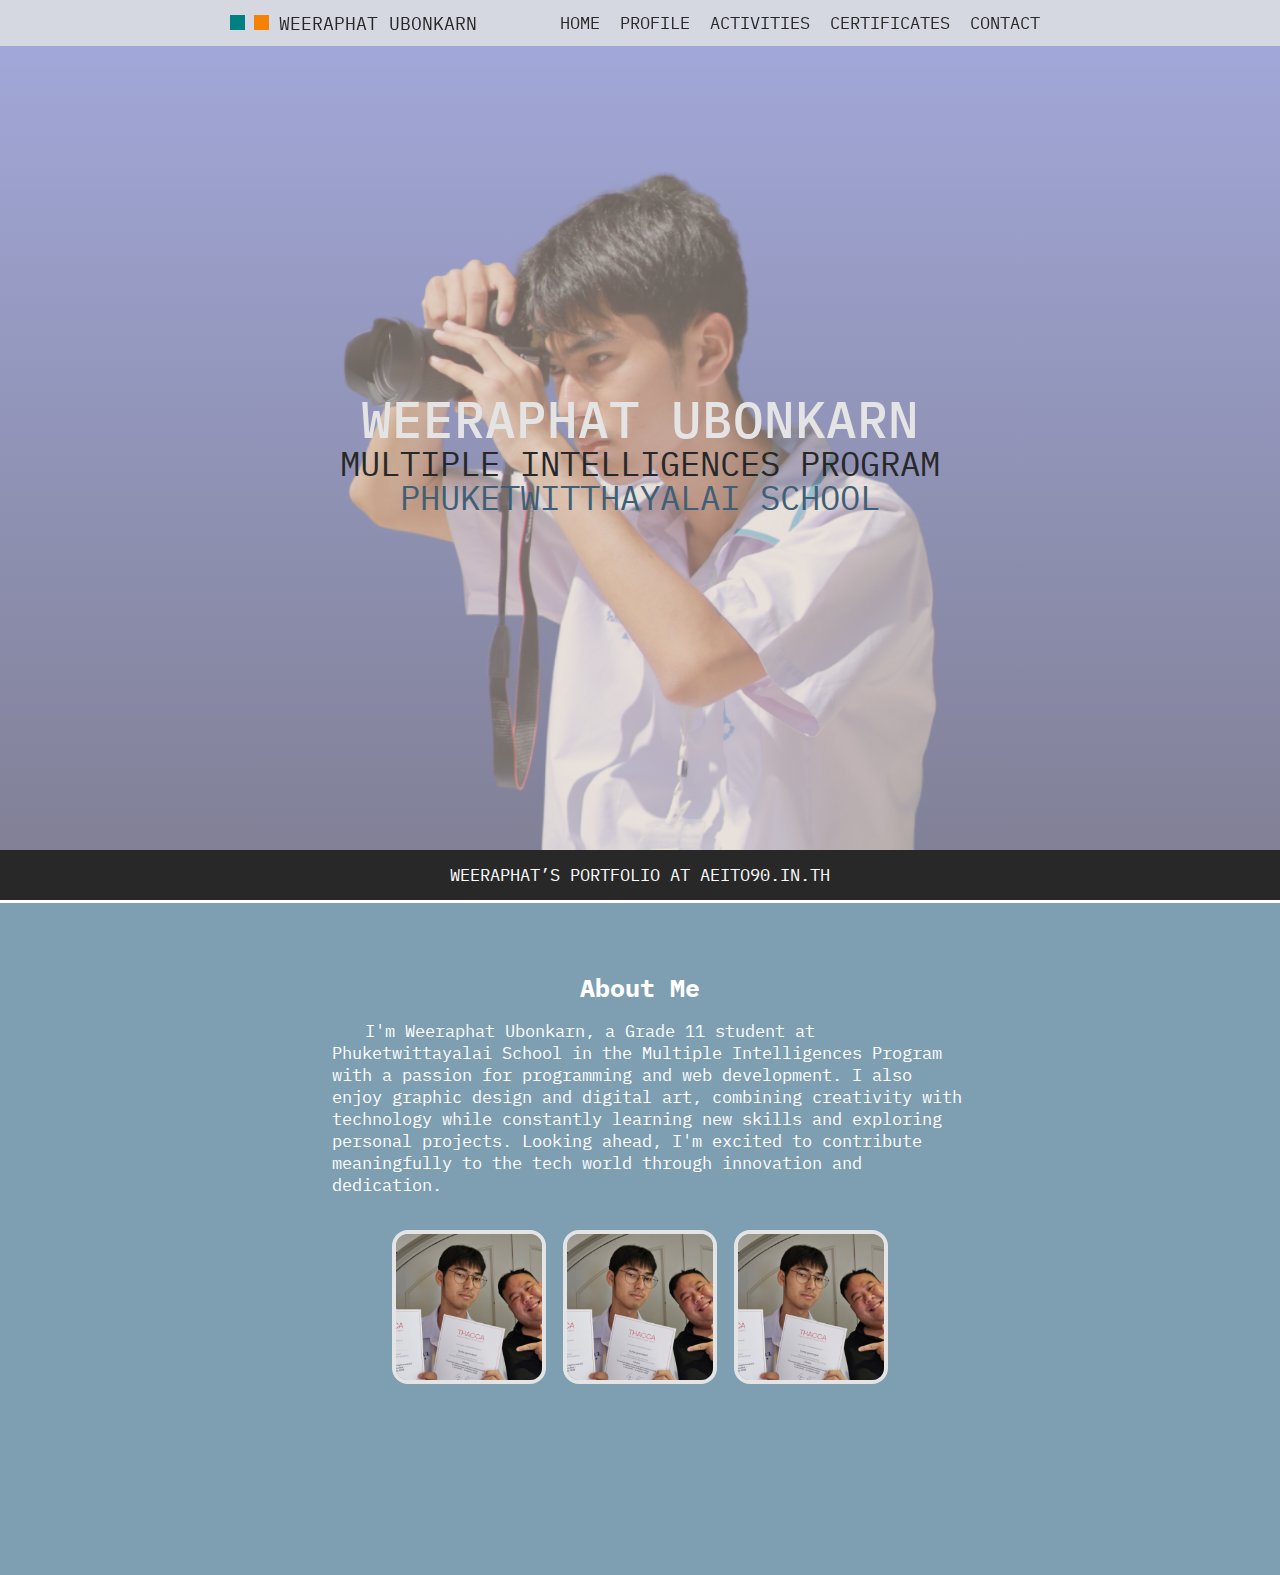
<file: public/my-project/index.html>
<!DOCTYPE html>
<html>
    <head>
      <link rel="stylesheet" href="index.css">
      <script src="script.js" defer></script>

      <link rel="preconnect" href="https://fonts.googleapis.com">
<link rel="preconnect" href="https://fonts.gstatic.com" crossorigin>
<link href="https://fonts.googleapis.com/css2?family=IBM+Plex+Mono:ital,wght@0,100;0,200;0,300;0,400;0,500;0,600;0,700;1,100;1,200;1,300;1,400;1,500;1,600;1,700&display=swap" rel="stylesheet">
<meta name="viewport" content="width=device-width, initial-scale=1">
<link rel="icon" type="image/png" href="media/icon.png"/>

      <title>Aeito's Portfolio</title>
    </head>
    <body>
      <div class="page-1" id="home">
        <h1 id="name-head">WEERAPHAT UBONKARN</h1>
        <p id="mip">MULTIPLE INTELLIGENCES PROGRAM</p>
        <p id="pkw-txt">PHUKETWITTHAYALAI SCHOOL</p>
      </div>
      <div class="page-2" id="profile">
        <h2>About Me</h2>
        <p> I'm Weeraphat Ubonkarn, a Grade 11 student at Phuketwittayalai School in the Multiple Intelligences Program with a passion for programming and web development. I also enjoy graphic design and digital art, combining creativity with technology while constantly learning new skills and exploring personal projects. Looking ahead, I'm excited to contribute meaningfully to the tech world through innovation and dedication.</p>
        <div class="image-container"><img src="media/abtmeimg.png"><img src="media/abtmeimg.png"><img src="media/abtmeimg.png"></div>
      </div>
        
      <footer class="footer"> WEERAPHAT’S PORTFOLIO AT AEITO90.IN.TH </footer>

      <nav class="navbar">
          <div class="navbar-name"><a href="secret.html"><img src="media/color-box.png" class="nav-col-box"></a>WEERAPHAT UBONKARN</div>
          <a class="toggle-button">
            <span class="bar"></span>
            <span class="bar"></span>
            <span class="bar"></span>
          </a>
          <div class="navbar-links">
            <ul>
              <li><a href="#home">HOME</a></li>
              <li><a href="#profile">PROFILE</a></li>
              <li><a href="#activities">ACTIVITIES</a></li>
              <li><a href="#certificates">CERTIFICATES</a></li>
              <li><a href="#contact">CONTACT</a></li>
            </ul>
          </div>
        
      </nav>
    </body>
</html>
</file>
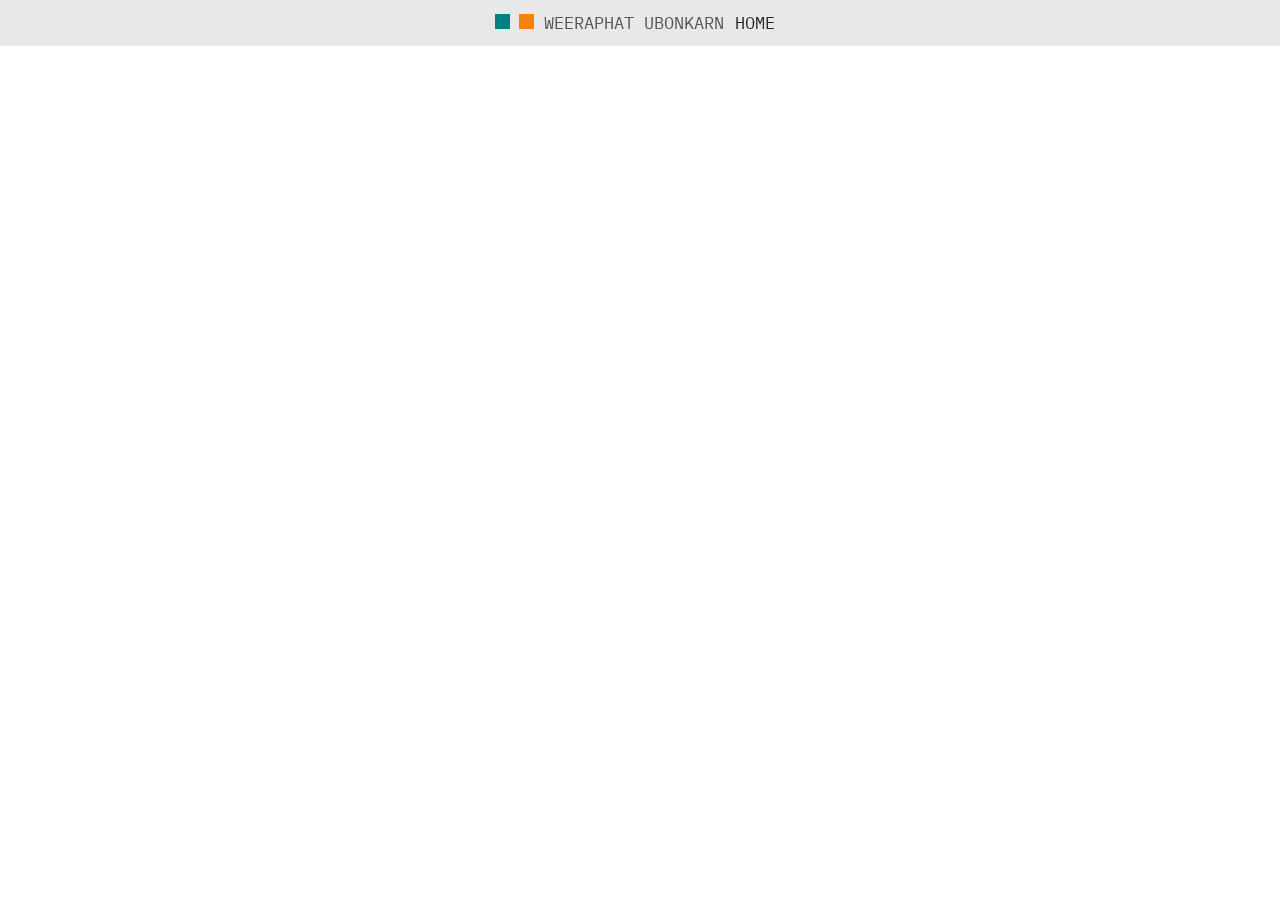
<file: public/my-project/secret.html>
<!DOCTYPE html>
<html>
     <head>
      <link rel="stylesheet" href="index.css">
      <script src="script.js" defer></script>

      <link rel="preconnect" href="https://fonts.googleapis.com">
<link rel="preconnect" href="https://fonts.gstatic.com" crossorigin>
<link href="https://fonts.googleapis.com/css2?family=IBM+Plex+Mono:ital,wght@0,100;0,200;0,300;0,400;0,500;0,600;0,700;1,100;1,200;1,300;1,400;1,500;1,600;1,700&display=swap" rel="stylesheet">
<meta name="viewport" content="width=device-width, initial-scale=1">
<link rel="icon" type="image/png" href="media/icon.png"/>
      <title>Aeito's Portfolio</title>
    </head>
    <body>
        <nav class="navbar">
          <div class="nav-name"><a href="secret.html"><img src="media/color-box.png" class="nav-col-box"></a>WEERAPHAT UBONKARN</div>
          <a href="#" class="toggle-button">
            <span class="bar"></span>
            <span class="bar"></span>
            <span class="bar"></span>
          </a>
          <div class="navbar-links">
            <ul>
              <li><a href="index.html">HOME</a></li>
            </ul>
          </div>
      </nav>


    </body>
</html>
</file>
<file: public/my-project/index.css>
*{
    margin: 0;
    padding: 0;
    box-sizing: border-box;
}
html{
      font-size: calc(60% + 0.8vmin);
      scroll-behavior: smooth;
}

body {
    margin: 0;
    padding: 0;
    font-family: 'IBM Plex Mono', monospace;
    color: #555;
}

/*navbar*/
.navbar {
    display: flex;
    position: fixed;
    top: 0;
    justify-content: center; 
    align-items: center;
    background-color: #e3e3e3ce;
    backdrop-filter: blur(100px);
    padding: 0.1rem 0; 
      width: 100%;
    margin: 0 ;
}

.navbar-name {
font-size: 1.1rem;
margin-right: clamp(1rem, 5vw + 1vh, 6rem);
color: #282828;
}

.nav-col-box {
    width: 39px;
    height: 15px;
    margin-right: 10px;
}

.navbar-links {
    height: 100%;
}

.navbar-links ul {
    display: flex;
    margin: 0;
    padding: 0;
}

.navbar-links li {
    list-style: none;
}

.navbar-links li a {
    display: block;
    text-decoration: none;
    color: #282828;
    padding: 0.6rem;
}

.navbar-links li:hover {
    background-color: #ececec76;
    border-radius: 8px;
}

.toggle-button {
    position: absolute;
    top: .7rem;
    right: 1rem;
    display: none;
    flex-direction: column;
    justify-content: space-between;
    width: 25px;
    height: 16px;
}

.toggle-button .bar {
    height: 3px;
    width: 100%;
    background-color: #0b0b0b;
    border-radius: 16px;
}

@media (max-width: 750px) {
    .navbar {
        flex-direction: column;
        align-items: flex-start;
    }

    .nav-col-box {
        margin-top: 8px;
        margin-left: 0.5rem;
    }

    .navbar-name {
        margin-bottom: 0.5rem;
    }

    .toggle-button {
        display: flex;
    }

    .navbar-links {
        display: none;
        width: 100%;
    }

    .navbar-links ul {
        width: 100%;
        flex-direction: column;
    }

    .navbar-links ul li {
        text-align: center;
    }

    .navbar-links ul li a {
        padding: .5rem 1rem;
        top: 16px;
    }

    .navbar-links.active {
        display: flex;
    }

    .footer {
        text-align: center;
    }
}

/*content*/
.page-1 {
    height: 100dvh;
    width: 100%;
    display: flex;
    flex-direction: column;
    justify-content: center; 
    align-items: center;
    background: linear-gradient(to bottom, hsla(24, 23%, 77%, 0.5), hsla(24, 23%, 77%, 0.5)), url('media/bg1.png');
    background-position: center;
    background-size: cover;
    background-attachment: scroll;
    background-repeat: no-repeat;
}

.page-1 p {
    line-height: 1;
    font-size: clamp(1rem, 1vw, 2rem);
}

#name-head {
    font-size: clamp(3rem, 4vw, 4rem);
    font-weight: 500;
    text-align: center;
    margin-bottom: -0.5vh;
    color: #e4e4e4 ;
}
#mip {
    font-size: 2rem;
    text-align: center;
    color:#282828 ;
}
#pkw-txt {
     font-size: 2rem;
    text-align: center;
    color: #3F5F76 ;
}

.page-2 {
    height: clamp(40rem, 40rem, 60vh);
    width: 100%;
    background-color: #7E9EB2;
    position: relative;
    top: .2rem;
}

.page-2 h2 {
    text-align: center;
    padding-top: 4rem;
    color: #ffffff;
    padding-bottom: 1rem;
}

.page-2 p {
    max-width: 650px;
    margin: 0 auto;
    text-align: left;
    text-indent: 2em;
    color: #ffffff;
    padding-left: 1em;
}


.image-container {
    max-width: 650px;
  margin: 0 auto;
  display: flex;
  flex-wrap: wrap;
  gap: 1rem;
  padding: 1rem;
  justify-content: center;
  align-items: center;
  margin-top: 1rem;
}
.image-container img {
max-width: 25%;  
  height: auto;
  aspect-ratio: 1 / 1; 
  object-fit: cover;   
  border: 4px solid #e4e4e4;
  border-radius: 16px;
  flex: 1 1 200px;
}

#nav-btn-page-2 {
    justify-content: center;
    align-items: center;
    display: flex;
    flex-wrap: wrap;
    margin-top: 2rem;
    transform: scale(1.5);
    backdrop-filter: drop-shadow(0 4px 6px rgba(0, 0, 0, 0.1));
    text-decoration: none;
}

.page-3 {
    height: 100dvh;
    width: 100%;
    background-color: #f5f5f5;
}
/*footer*/  
.footer {
    height: 3em;
    width: 100%;
    background-color: #282828;
    display: flex;
    position: fixed;
    bottom: 0;
    justify-content: center; 
    align-items: center;
    color: white;
}
</file>
